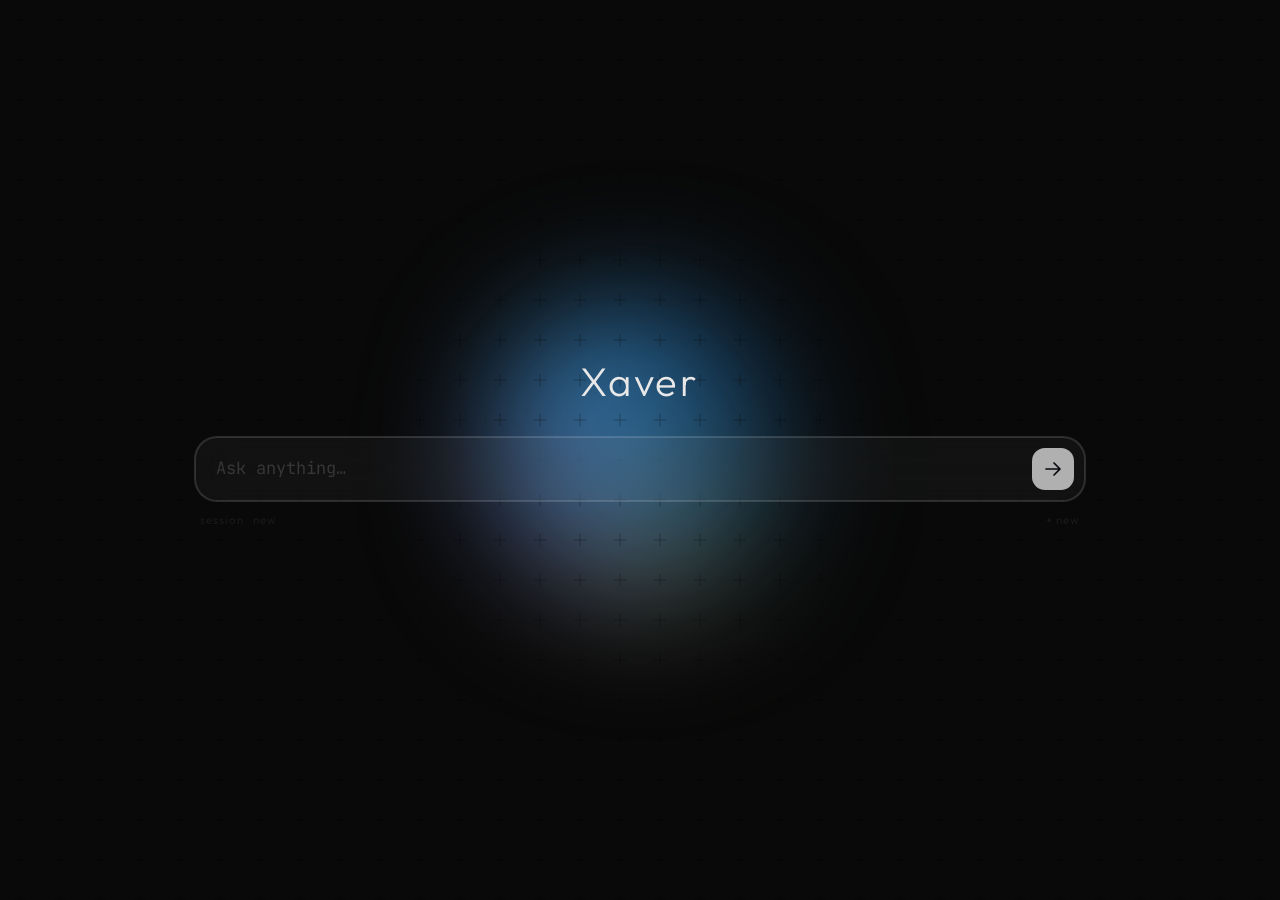
<file: shard/web/chat/index.html>
<!DOCTYPE html>
<html lang="en">

<head>
	<meta charset="utf-8">
	<meta name="viewport" content="width=device-width, initial-scale=1">
	<title>shard</title>
	<link rel="preconnect" href="https://fonts.googleapis.com">
	<link rel="preconnect" href="https://fonts.gstatic.com" crossorigin>
	<link
		href="https://fonts.googleapis.com/css2?family=Outfit:wght@300;400;500&family=JetBrains+Mono:wght@300;400&display=swap"
		rel="stylesheet">
	<style>
		:root {
			--bg: #090909;
			--glass: rgba(255, 255, 255, 0.04);
			--glass-border: rgba(255, 255, 255, 0.08);
			--glass-user: rgba(255, 255, 255, 0.06);
			--glass-user-b: rgba(255, 255, 255, 0.11);
			--accent: #B0B0B0;
			--accent-dim: rgba(255, 255, 255, 0.14);
			--text: #E8E8E8;
			--text-muted: rgba(220, 220, 220, 0.4);
			--text-faint: rgba(220, 220, 220, 0.18);
			--blur: 20px;
			--font-ui: 'Outfit', sans-serif;
			--font-mono: 'JetBrains Mono', monospace;
			--ease: cubic-bezier(0.16, 1, 0.3, 1);
		}

		*,
		*::before,
		*::after {
			box-sizing: border-box;
			margin: 0;
			padding: 0;
		}

		html,
		body {
			height: 100%;
			overflow: hidden;
		}

		body {
			background: var(--bg);
			color: var(--text);
			font-family: var(--font-mono);
			font-size: 17px;
			line-height: 1.65;
			-webkit-font-smoothing: antialiased;
		}

		/* ── Background layers ───────────────────────────────────────────── */

/* cross plusses — black, in front of the glass */
		body::after {
			content: '';
			position: fixed;
			inset: 0;
			z-index: 2;
			pointer-events: none;
			background-image: url("data:image/svg+xml,%3Csvg xmlns='http://www.w3.org/2000/svg' width='40' height='40'%3E%3Cline x1='20' y1='14' x2='20' y2='26' stroke='rgba(0,0,0,0.55)' stroke-width='1' stroke-linecap='round'/%3E%3Cline x1='14' y1='20' x2='26' y2='20' stroke='rgba(0,0,0,0.55)' stroke-width='1' stroke-linecap='round'/%3E%3C/svg%3E");
			background-size: 40px 40px;
			opacity: 0.5;
		}

		#gpu-canvas {
			position: fixed;
			inset: 0;
			width: 100%;
			height: 100%;
			z-index: 0;
			pointer-events: none;
		}

/* ── Layout ──────────────────────────────────────────────────────── */
		#app {
			position: relative;
			z-index: 3;
			display: flex;
			flex-direction: column;
			justify-content: center;
			/* center input when empty */
			height: 100vh;
			max-width: 950px;
			margin: 0 auto;
			padding: 0 30px;
			transition: justify-content 0s;
		}

		/* Once chat starts, switch to a real chat layout */
		#app.chat-active {
			justify-content: flex-start;
		}

		/* ── Messages ────────────────────────────────────────────────────── */
		#messages {
			display: none;
			/* hidden until first message */
			flex-direction: column;
			gap: 15px;
			overflow-y: auto;
			padding: 40px 0 20px;
			/* grows to fill all available space above the input */
		}

		#app.chat-active #messages {
			display: flex;
			flex: 1;
		}

		#messages::before {
			content: '';
			flex: 1;
		}

		#messages::-webkit-scrollbar {
			width: 3px;
		}

		#messages::-webkit-scrollbar-track {
			background: transparent;
		}

		#messages::-webkit-scrollbar-thumb {
			background: var(--glass-border);
			border-radius: 2px;
		}

		/* ── Message ─────────────────────────────────────────────────────── */
		.message {
			display: flex;
			flex-direction: column;
			gap: 5px;
			max-width: 82%;
			opacity: 0;
			transform: translateY(8px);
			transition: opacity 0.3s var(--ease), transform 0.3s var(--ease);
		}

		.message--visible {
			opacity: 1;
			transform: none;
		}

		.message--user {
			align-self: flex-end;
		}

		.message--assistant {
			align-self: flex-start;
		}

		.message__role {
			font-family: var(--font-ui);
			font-size: 0.75rem;
			font-weight: 500;
			letter-spacing: 0.1em;
			text-transform: uppercase;
			color: var(--text-muted);
			padding: 0 5px;
		}

		.message--user .message__role {
			color: var(--accent);
			opacity: 0.75;
			text-align: right;
		}

		.message__body {
			padding: 14px 19px;
			border-radius: 18px;
			border: 1px solid var(--glass-border);
			background: var(--glass);
			backdrop-filter: blur(var(--blur));
			-webkit-backdrop-filter: blur(var(--blur));
			color: var(--text);
			line-height: 1.7;
			word-break: break-word;
			white-space: pre-wrap;
		}

		.message--user .message__body {
			background: var(--glass-user);
			border-color: var(--glass-user-b);
			border-radius: 18px 18px 4px 18px;
		}

		.message--assistant .message__body {
			border-radius: 18px 18px 18px 4px;
		}

		/* Sources */
		.message__sources {
			padding: 0 5px;
		}

		.message__sources summary {
			font-family: var(--font-ui);
			font-size: 0.75rem;
			color: var(--text-faint);
			letter-spacing: 0.06em;
			cursor: pointer;
			list-style: none;
			user-select: none;
			transition: color 0.2s;
		}

		.message__sources summary::-webkit-details-marker {
			display: none;
		}

		.message__sources summary::before {
			content: '▸ ';
			font-size: 0.65rem;
			display: inline-block;
			transition: transform 0.15s;
		}

		.message__sources[open] summary::before {
			transform: rotate(90deg);
		}

		.message__sources summary:hover {
			color: var(--text-muted);
		}

		.source-item {
			margin-top: 6px;
			padding: 9px 13px;
			background: var(--glass);
			border: 1px solid var(--glass-border);
			border-radius: 10px;
			font-size: 0.85rem;
			color: var(--text-muted);
			line-height: 1.55;
		}

		/* Error */
		.message--error .message__body {
			border-color: rgba(255, 90, 90, 0.22);
			color: rgba(255, 160, 160, 0.9);
		}

		/* ── Wordmark ────────────────────────────────────────────────────── */
		#wordmark {
			font-family: var(--font-ui);
			font-size: 2.5rem;
			font-weight: 300;
			letter-spacing: 0.07em;
			color: var(--text);
			width: fit-content;
			margin: 0 auto;
			padding-bottom: 14px;
			pointer-events: none;
			user-select: none;
		}

		/* ── Xaver header (appears after first response) ─────────────────── */
		#xaver-header {
			display: none;
			font-family: var(--font-ui);
			font-size: 1.1rem;
			font-weight: 300;
			letter-spacing: 0.13em;
			text-transform: uppercase;
			color: var(--text-muted);
			width: fit-content;
			padding: 28px 0 6px;
			opacity: 0;
			transition: transform 0.65s var(--ease), opacity 0.5s var(--ease);
			pointer-events: none;
			user-select: none;
			will-change: transform;
		}

		#app.chat-active #xaver-header {
			display: block;
		}

		/* ── Input area ──────────────────────────────────────────────────── */
		#input-area {
			flex-shrink: 0;
			padding: 0 0 24px;
			display: flex;
			flex-direction: column;
			gap: 9px;
		}

		/* Add top padding when in chat mode to separate from messages */
		#app.chat-active #input-area {
			padding-top: 14px;
		}

		#input-glass {
			display: flex;
			align-items: center;
			gap: 10px;
			background: var(--glass);
			border: 1px solid var(--glass-border);
			border-radius: 22px;
			padding: 10px 10px 10px 20px;
			backdrop-filter: blur(var(--blur));
			-webkit-backdrop-filter: blur(var(--blur));
			transition: border-color 0.25s, box-shadow 0.25s;
		}

		#input-glass:focus-within {
			border-color: var(--accent-dim);
			box-shadow: 0 0 0 1px var(--accent-dim);
		}

		#input {
			flex: 1;
			background: transparent;
			border: none;
			outline: none;
			color: var(--text);
			font-family: var(--font-mono);
			font-size: 17px;
			line-height: 1.6;
			resize: none;
			min-height: 26px;
			max-height: 200px;
			overflow-y: auto;
			padding: 0;
			scrollbar-width: thin;
			scrollbar-color: var(--glass-border) transparent;
		}

		#input::placeholder {
			color: var(--text-faint);
		}

		#send {
			flex-shrink: 0;
			width: 42px;
			height: 42px;
			border-radius: 13px;
			border: none;
			background: transparent;
			cursor: pointer;
			position: relative;
		}

		#send::before {
			content: '';
			position: absolute;
			inset: 0;
			border-radius: 13px;
			background: var(--accent);
			transition: transform 0.5s var(--ease), opacity 0.4s var(--ease), border-radius 0.45s var(--ease);
			pointer-events: none;
		}

		#send:hover::before { background: #D0D0D0; }
		#send:active::before { transform: scale(0.93); }

		#send.loading::before,
		#send.loading:hover::before {
			transform: scale(0);
			opacity: 0;
			border-radius: 50%;
		}

		#send.loading { cursor: default; }

		#send.loading:hover .send-icon--spinner {
			transform: scale(0.65);
			opacity: 0.6;
		}

		.send-icon {
			position: absolute;
			inset: 0;
			display: flex;
			align-items: center;
			justify-content: center;
			transition: opacity 0.35s var(--ease), transform 0.5s cubic-bezier(0.34, 1.56, 0.64, 1);
		}

		.send-icon--arrow { color: #07090F; }

		.send-icon--spinner {
			opacity: 0;
			transform: scale(0.05);
			color: var(--accent);
		}

		#send.loading .send-icon--arrow {
			opacity: 0;
			transform: scale(0.05);
		}

		#send.loading .send-icon--spinner {
			opacity: 1;
			transform: scale(1);
		}

		#send.loading .send-icon--spinner svg {
			animation: arc-spin 1.4s linear infinite;
		}

		#send.loading .send-icon--spinner circle {
			animation: arc-breathe 2s cubic-bezier(0.37, 0, 0.63, 1) infinite;
		}

		@keyframes arc-spin {
			to { transform: rotate(360deg); }
		}

		@keyframes arc-breathe {
			0%   { stroke-dasharray: 24 16; stroke-dashoffset: 0;   opacity: 0.75; }
			20%  { stroke-dasharray: 38 2;  stroke-dashoffset: -8;  opacity: 1; }
			35%  { stroke-dasharray: 16 24; stroke-dashoffset: -4;  opacity: 0.35; }
			55%  { stroke-dasharray: 34 6;  stroke-dashoffset: -10; opacity: 0.9; }
			70%  { stroke-dasharray: 20 20; stroke-dashoffset: -3;  opacity: 0.4; }
			100% { stroke-dasharray: 24 16; stroke-dashoffset: 0;   opacity: 0.75; }
		}

				/* Session row */
		#session-row {
			display: flex;
			align-items: center;
			gap: 10px;
			padding: 0 5px;
			opacity: 0.45;
			pointer-events: none;
			user-select: none;
		}

		#session-row * {
			font-family: var(--font-ui);
			font-size: 0.72rem;
			letter-spacing: 0.08em;
			color: var(--text-faint);
			background: none;
			border: none;
			cursor: default;
		}

		#session-new {
			margin-left: auto;
			pointer-events: auto;
			cursor: pointer;
			transition: color 0.2s;
		}

		#session-new:hover {
			color: var(--text-muted);
		}
	</style>
</head>

<body>
<canvas id="gpu-canvas"></canvas>
<div id="app">
		<div id="xaver-header">Xaver</div>
		<div id="messages"></div>

		<div id="input-area">
			<div id="wordmark">Xaver</div>
			<div id="input-glass">
				<textarea id="input" rows="1" placeholder="Ask anything…" autocomplete="off" spellcheck="false"></textarea>
				<button id="send">
					<span class="send-icon send-icon--arrow">
						<svg width="18" height="18" viewBox="0 0 18 18" fill="none">
							<path d="M2 9h14M10 3l6 6-6 6" stroke="currentColor" stroke-width="1.7" stroke-linecap="round"
								stroke-linejoin="round" />
						</svg>
					</span>
					<span class="send-icon send-icon--spinner">
						<svg width="18" height="18" viewBox="0 0 18 18" fill="none">
							<circle cx="9" cy="9" r="6.5" stroke="currentColor" stroke-width="1.7"
								stroke-linecap="round" stroke-dasharray="26 14" />
						</svg>
					</span>
				</button>
			</div>
			<div id="session-row">
				<span>session</span>
				<span id="session-name">default</span>
				<span id="session-new">+ new</span>
			</div>
		</div>
	</div>

	<script type="module">
		// ── Config ──────────────────────────────────────────────────────────
		const Config = Object.freeze({
			endpoints: { ask: '/ask', chat: '/chat', agent: '/agent' },
			backend: 'agent',
		});

		// ── API ─────────────────────────────────────────────────────────────
		const API = {
			async _post(url, body) {
				const res = await fetch(url, {
					method: 'POST',
					headers: { 'Content-Type': 'application/json' },
					body: JSON.stringify(body),
				});
				if (!res.ok) throw new Error(`HTTP ${res.status}`);
				return res.json();
			},
			ask(query) { return this._post(Config.endpoints.ask, { query }); },
			chat(messages, opts = {}) { return this._post(Config.endpoints.chat, { messages, ...opts }); },
			agent(message, sessionId = null) {
				return this._post(Config.endpoints.agent, { message, session_id: sessionId });
			},
			query(text, sessionCtx = null) {
				if (Config.backend === 'agent') {
					return this.agent(text, sessionCtx?.serverSessionId)
						.then(d => ({ answer: d.content, sources: [], serverSessionId: d.session_id }));
				}
				if (Config.backend === 'chat') {
					const msgs = sessionCtx?.history ?? [{ role: 'user', content: text }];
					return this.chat(msgs).then(d => ({ answer: d.content, sources: [] }));
				}
				return this.ask(text);
			},
		};

		// ── State ───────────────────────────────────────────────────────────
		const State = {
			sessions: new Map(),
			activeId: null,
			get active() { return this.sessions.get(this.activeId); },
			createSession(id = crypto.randomUUID()) {
				this.sessions.set(id, { id, title: null, createdAt: Date.now(), messages: [], serverSessionId: null });
				return id;
			},
			setActive(id) {
				if (!this.sessions.has(id)) this.createSession(id);
				this.activeId = id;
			},
			addMessage({ role, content, sources = null, error = false }) {
				const msg = { id: crypto.randomUUID(), role, content, sources, error, timestamp: Date.now() };
				this.active.messages.push(msg);
				return msg;
			},
			chatHistory() {
				return this.active.messages.map(m => ({ role: m.role, content: m.content }));
			},
			init() { this.setActive(this.createSession()); },
		};

		// ── MessageComponent ────────────────────────────────────────────────
		const MessageComponent = {
			create(msg) {
				const el = document.createElement('div');
				el.className = `message message--${msg.role}`;
				if (msg.error) el.classList.add('message--error');
				el.dataset.id = msg.id;

				const roleEl = document.createElement('div');
				roleEl.className = 'message__role';
				roleEl.textContent = msg.role === 'user' ? 'you' : 'Xaver';

				const body = document.createElement('div');
				body.className = 'message__body';
				body.textContent = msg.content;

				el.appendChild(roleEl);
				el.appendChild(body);

				if (msg.sources?.length) {
					const details = document.createElement('details');
					details.className = 'message__sources';
					const summary = document.createElement('summary');
					summary.textContent = `${msg.sources.length} source${msg.sources.length !== 1 ? 's' : ''}`;
					details.appendChild(summary);
					msg.sources.forEach(s => {
						const item = document.createElement('div');
						item.className = 'source-item';
						item.textContent = s.text ?? s.thought ?? s.content ?? JSON.stringify(s);
						details.appendChild(item);
					});
					el.appendChild(details);
				}

				requestAnimationFrame(() => requestAnimationFrame(() => el.classList.add('message--visible')));
				return el;
			},

		};

		// ── UI ──────────────────────────────────────────────────────────────
		const UI = {
			init() {
				this.appEl = document.getElementById('app');
				this.messagesEl = document.getElementById('messages');
				this.inputEl = document.getElementById('input');
				this.sendEl = document.getElementById('send');
				this.sessionNameEl = document.getElementById('session-name');
				this.wordmarkEl = document.getElementById('wordmark');
				this.headerEl = document.getElementById('xaver-header');
				this.inputAreaEl = document.getElementById('input-area');
				this._headerShown = false;
				this.inputEl.addEventListener('input', () => this._resize());
				document.getElementById('session-new').addEventListener('click', () => {
					State.setActive(State.createSession());
					this.messagesEl.innerHTML = '';
					this.appEl.classList.remove('chat-active');
					App.started = false;
					this.updateSessionDisplay(null);
					this._headerShown = false;
					this.wordmarkEl.style.cssText = '';
					this.headerEl.style.cssText = '';
					this.inputAreaEl.style.transform = '';
					this.inputAreaEl.style.transition = '';
					this.inputEl.focus();
				});
				this.updateSessionDisplay(null);
			},
			updateSessionDisplay(serverSessionId) {
				this.sessionNameEl.textContent = serverSessionId
					? serverSessionId.slice(0, 8) + '…'
					: 'new';
			},
			_resize() {
				this.inputEl.style.height = 'auto';
				this.inputEl.style.height = Math.min(this.inputEl.scrollHeight, 200) + 'px';
			},
			activateChat() {
				const before = this.inputAreaEl.getBoundingClientRect();
				this.appEl.classList.add('chat-active');
				void this.inputAreaEl.offsetHeight; // force reflow
				const after = this.inputAreaEl.getBoundingClientRect();
				const dy = before.top - after.top;
				if (Math.abs(dy) > 1) {
					this.inputAreaEl.style.transition = 'none';
					this.inputAreaEl.style.transform = `translateY(${dy}px)`;
					requestAnimationFrame(() => requestAnimationFrame(() => {
						this.inputAreaEl.style.transition = 'transform 0.65s var(--ease)';
						this.inputAreaEl.style.transform = '';
					}));
				}
			},
			flyWordmarkToHeader() {
				if (this._headerShown) return;
				this._headerShown = true;
				const wR = this.wordmarkEl.getBoundingClientRect();
				const hR = this.headerEl.getBoundingClientRect();
				const wCx = wR.left + wR.width / 2;
				const wCy = wR.top + wR.height / 2;
				const hCx = hR.left + hR.width / 2;
				const hCy = hR.top + hR.height / 2;
				const tx = wCx - hCx;
				const ty = wCy - hCy;
				// Fade out wordmark
				this.wordmarkEl.style.transition = 'opacity 0.25s var(--ease)';
				this.wordmarkEl.style.opacity = '0';
				// Start header at wordmark's position, then fly to natural place
				this.headerEl.style.transition = 'none';
				this.headerEl.style.transform = `translate(${tx}px, ${ty}px) scale(0.85)`;
				this.headerEl.style.opacity = '0';
				requestAnimationFrame(() => requestAnimationFrame(() => {
					this.headerEl.style.transition = 'transform 0.65s var(--ease), opacity 0.5s var(--ease)';
					this.headerEl.style.transform = '';
					this.headerEl.style.opacity = '1';
				}));
			},
			addMessage(msg) {
				const el = MessageComponent.create(msg);
				this.messagesEl.appendChild(el);
				this._scroll();
				return el;
			},
			showThinking() {},
			removeThinking(_el) {},
			_scroll() {
				this.messagesEl.scrollTo({ top: this.messagesEl.scrollHeight, behavior: 'smooth' });
			},
			setLoading(v) {
				this.inputEl.disabled = v;
				if (v) {
					this.sendEl.classList.add('loading');
				} else {
					this.sendEl.classList.remove('loading');
					this.inputEl.focus();
					this._resize();
				}
			},
			getInput() { return this.inputEl.value.trim(); },
			clearInput() { this.inputEl.value = ''; this.inputEl.style.height = 'auto'; },
			onSend(fn) {
				const guard = () => { if (!this.sendEl.classList.contains('loading')) fn(); };
				this.sendEl.addEventListener('click', guard);
				this.inputEl.addEventListener('keydown', e => {
					if (e.key === 'Enter' && !e.shiftKey) { e.preventDefault(); guard(); }
				});
			},
		};

		// ── App ─────────────────────────────────────────────────────────────
		const App = {
			started: false,
			async init() {
				UI.init();
				State.init();
				UI.onSend(() => this.send());
				UI.inputEl.focus();
			},
			async send() {
				const text = UI.getInput();
				if (!text) return;

				if (!this.started) {
					this.started = true;
					UI.activateChat();
				}

				UI.clearInput();
				UI.setLoading(true);

				const userMsg = State.addMessage({ role: 'user', content: text });
				UI.addMessage(userMsg);

				const thinking = UI.showThinking();

				try {
					const result = await API.query(text, State.active);
					UI.removeThinking(thinking);
					if (result.serverSessionId) {
						State.active.serverSessionId = result.serverSessionId;
						UI.updateSessionDisplay(result.serverSessionId);
					}
					const reply = State.addMessage({
						role: 'assistant',
						content: result.answer ?? result.content ?? '—',
						sources: result.sources ?? null,
					});
					UI.addMessage(reply);
					UI.flyWordmarkToHeader();
				} catch (err) {
					UI.removeThinking(thinking);
					const errMsg = State.addMessage({ role: 'assistant', content: `Error: ${err.message}`, error: true });
					UI.addMessage(errMsg);
					UI.flyWordmarkToHeader();
				} finally {
					UI.setLoading(false);
				}
			},
		};

		App.init();

		// ── Helpers ─────────────────────────────────────────────────────────
		function hslToRgb(h, s, l) {
			const a = s * Math.min(l, 1 - l);
			const f = n => { const k = (n + h / 30) % 12; return l - a * Math.max(-1, Math.min(k - 3, 9 - k, 1)); };
			return [f(0), f(8), f(4)];
		}

		// ── Mouse / reveal state ─────────────────────────────────────────────
		const REVEAL_R = 380, FADE_START = 200, FADE_END = 40;
		let mx = window.innerWidth / 2, my = window.innerHeight / 2;
		let bx = mx, by = my, currentR = REVEAL_R;

		document.addEventListener('mousemove', e => { mx = e.clientX; my = e.clientY; });

		function nearestUI(x, y) {
			let min = Infinity;
			document.querySelectorAll('button,textarea,input,a,[tabindex]').forEach(el => {
				const r = el.getBoundingClientRect();
				const d = Math.hypot(Math.max(r.left - x, 0, x - r.right), Math.max(r.top - y, 0, y - r.bottom));
				if (d < min) min = d;
			});
			return min;
		}

		// ── Blob state ───────────────────────────────────────────────────────
		const NUM_BLOBS = 7;
		const blobs = Array.from({ length: NUM_BLOBS }, (_, i) => ({
			x: 0.1 + Math.random() * 0.8, y: 0.1 + Math.random() * 0.8,
			vx: (Math.random() - 0.5) * 0.00060,
			vy: (Math.random() - 0.5) * 0.00060,
			baseRadius: 0.10 + Math.random() * 0.20,
			phase: Math.random() * Math.PI * 2,
			hue: (i / NUM_BLOBS) * 360,
			hueSpeed: 0.007 + Math.random() * 0.010,
		}));

		function stepBlobs() {
			for (const b of blobs) {
				b.x += b.vx; b.y += b.vy;
				if (b.x < 0.04 || b.x > 0.96) b.vx *= -1;
				if (b.y < 0.04 || b.y > 0.96) b.vy *= -1;
				b.hue = (b.hue + b.hueSpeed) % 360;
			}
		}

		// ── WebGPU ──────────────────────────────────────────────────────────
		const gpuCanvas = document.getElementById('gpu-canvas');

		const WGSL = `
struct Uniforms { resolution: vec2<f32>, mouse: vec2<f32>, reveal_r: f32, time: f32 }
struct Blob     { pos: vec2<f32>, radius: f32, _p: f32, color: vec4<f32> }
@group(0) @binding(0) var<uniform>       u     : Uniforms;
@group(0) @binding(1) var<storage, read> blobs : array<Blob>;

@vertex fn vs(@builtin(vertex_index) vi: u32) -> @builtin(position) vec4<f32> {
  var p = array<vec2<f32>,3>(vec2(-1.,-1.), vec2(3.,-1.), vec2(-1.,3.));
  return vec4<f32>(p[vi], 0., 1.);
}

fn hash(px: vec2<f32>, t: f32) -> f32 {
  let q = vec3<f32>(px * 0.013, t);
  return fract(sin(dot(q, vec3<f32>(127.1, 311.7, 74.7))) * 43758.5453);
}

@fragment fn fs(@builtin(position) fp: vec4<f32>) -> @location(0) vec4<f32> {
  let px  = fp.xy;
  var raw = vec3<f32>(0.);
  let n   = arrayLength(&blobs);
  for (var i = 0u; i < n; i++) {
    let bpx  = blobs[i].pos * u.resolution;
    let brad = blobs[i].radius * max(u.resolution.x, u.resolution.y);
    let d    = length(px - bpx);
    let fade = 180.;
    let t    = 1. - smoothstep(max(0., brad - fade), brad, d);
    raw     += blobs[i].color.rgb * (t * t);
  }
  let col    = raw / (raw + vec3<f32>(1.));
  let reveal = 1. - smoothstep(max(0., u.reveal_r - 140.), u.reveal_r, length(px - u.mouse));
  let bg     = vec3<f32>(0.035, 0.035, 0.035);
  var result = min(bg + col * reveal, vec3<f32>(1.));
  let blob_mask = smoothstep(0.005, 0.05, length(raw));
  let grain  = (hash(floor(px / 2.) * 2., floor(u.time * 20.) / 20.) * 2. - 1.) * 0.045 * blob_mask * reveal;
  return vec4<f32>(clamp(result + grain, vec3<f32>(0.), vec3<f32>(1.)), 1.0);
}`;

		async function tryWebGPU() {
			if (!navigator.gpu) return null;
			const adapter = await navigator.gpu.requestAdapter({ powerPreference: 'low-power' }).catch(() => null);
			if (!adapter) return null;
			const device  = await adapter.requestDevice().catch(() => null);
			if (!device)  return null;
			const ctx     = gpuCanvas.getContext('webgpu');
			if (!ctx)     return null;
			const fmt     = navigator.gpu.getPreferredCanvasFormat();

			function resize() {
				gpuCanvas.width  = window.innerWidth;
				gpuCanvas.height = window.innerHeight;
				ctx.configure({ device, format: fmt, alphaMode: 'opaque' });
			}
			resize();
			window.addEventListener('resize', resize);

			const uBuf = device.createBuffer({ size: 32, usage: GPUBufferUsage.UNIFORM | GPUBufferUsage.COPY_DST });
			const bBuf = device.createBuffer({ size: NUM_BLOBS * 32, usage: GPUBufferUsage.STORAGE | GPUBufferUsage.COPY_DST });
			const shader = device.createShaderModule({ code: WGSL });
			const bgl    = device.createBindGroupLayout({ entries: [
				{ binding: 0, visibility: GPUShaderStage.FRAGMENT, buffer: { type: 'uniform' } },
				{ binding: 1, visibility: GPUShaderStage.FRAGMENT, buffer: { type: 'read-only-storage' } },
			]});
			const pipeline = device.createRenderPipeline({
				layout:    device.createPipelineLayout({ bindGroupLayouts: [bgl] }),
				vertex:    { module: shader, entryPoint: 'vs' },
				fragment:  { module: shader, entryPoint: 'fs', targets: [{ format: fmt }] },
				primitive: { topology: 'triangle-list' },
			});
			const bg = device.createBindGroup({ layout: bgl, entries: [
				{ binding: 0, resource: { buffer: uBuf } },
				{ binding: 1, resource: { buffer: bBuf } },
			]});

			const blobData = new Float32Array(NUM_BLOBS * 8);
			const uData    = new Float32Array(8);

			return function renderGPU(ts) {
				const W = gpuCanvas.width, H = gpuCanvas.height, tsS = ts * 0.001;
				for (let i = 0; i < NUM_BLOBS; i++) {
					const b = blobs[i];
					const radius = Math.max(0.10, Math.min(0.30, b.baseRadius * (1 + 0.28 * Math.sin(tsS * 0.35 + b.phase))));
					const [r, g, bl] = hslToRgb(b.hue, 0.35, 0.32);
					const o = i * 8;
					blobData[o]=b.x; blobData[o+1]=b.y; blobData[o+2]=radius; blobData[o+3]=0;
					blobData[o+4]=r; blobData[o+5]=g; blobData[o+6]=bl; blobData[o+7]=1;
				}
				device.queue.writeBuffer(bBuf, 0, blobData);
				uData[0]=W; uData[1]=H; uData[2]=bx; uData[3]=by; uData[4]=currentR; uData[5]=tsS;
				device.queue.writeBuffer(uBuf, 0, uData);
				const enc  = device.createCommandEncoder();
				const pass = enc.beginRenderPass({ colorAttachments: [{
					view: ctx.getCurrentTexture().createView(),
					clearValue: { r: 0.035, g: 0.035, b: 0.035, a: 1 }, loadOp: 'clear', storeOp: 'store',
				}]});
				pass.setPipeline(pipeline); pass.setBindGroup(0, bg); pass.draw(3); pass.end();
				device.queue.submit([enc.finish()]);
			};
		}

		// ── Canvas 2D fallback (no grain) ────────────────────────────────────
		function initCanvas2D() {
			const c = gpuCanvas.getContext('2d');
			gpuCanvas.style.filter = 'blur(60px)';
			function resize() { gpuCanvas.width = window.innerWidth; gpuCanvas.height = window.innerHeight; }
			resize();
			window.addEventListener('resize', resize);
			return function render2D(ts) {
				const W = gpuCanvas.width, H = gpuCanvas.height, tsS = ts * 0.001;
				c.fillStyle = '#07090F'; c.fillRect(0, 0, W, H);
				for (const b of blobs) {
					const cx = b.x * W, cy = b.y * H;
					const brad = Math.max(0.10, Math.min(0.30, b.baseRadius * (1 + 0.28 * Math.sin(tsS * 0.35 + b.phase)))) * Math.max(W, H);
					const g = c.createRadialGradient(cx, cy, 0, cx, cy, brad);
					g.addColorStop(0, `hsla(${b.hue},78%,60%,.85)`);
					g.addColorStop(0.5, `hsla(${b.hue},70%,50%,.40)`);
					g.addColorStop(1, `hsla(${b.hue},60%,40%,.00)`);
					c.fillStyle = g; c.fillRect(0, 0, W, H);
				}
				c.globalCompositeOperation = 'destination-in';
				const rm = c.createRadialGradient(bx, by, currentR * 0.70, bx, by, currentR);
				rm.addColorStop(0, 'rgba(0,0,0,1)'); rm.addColorStop(1, 'rgba(0,0,0,0)');
				c.fillStyle = rm; c.fillRect(0, 0, W, H);
				c.globalCompositeOperation = 'source-over';
			};
		}

		// ── Tick ─────────────────────────────────────────────────────────────
		const renderFn = await tryWebGPU() ?? initCanvas2D();
		(function tick(ts) {
			bx += (mx - bx) * 0.08; by += (my - by) * 0.08;
			const t = Math.min(Math.max((nearestUI(bx, by) - FADE_END) / (FADE_START - FADE_END), 0), 1);
			currentR += (REVEAL_R * (0.25 + 0.75 * t) - currentR) * 0.08;
			stepBlobs();
			renderFn(ts);
			requestAnimationFrame(tick);
		})(0);
	</script>
</body>

</html>
</file>
